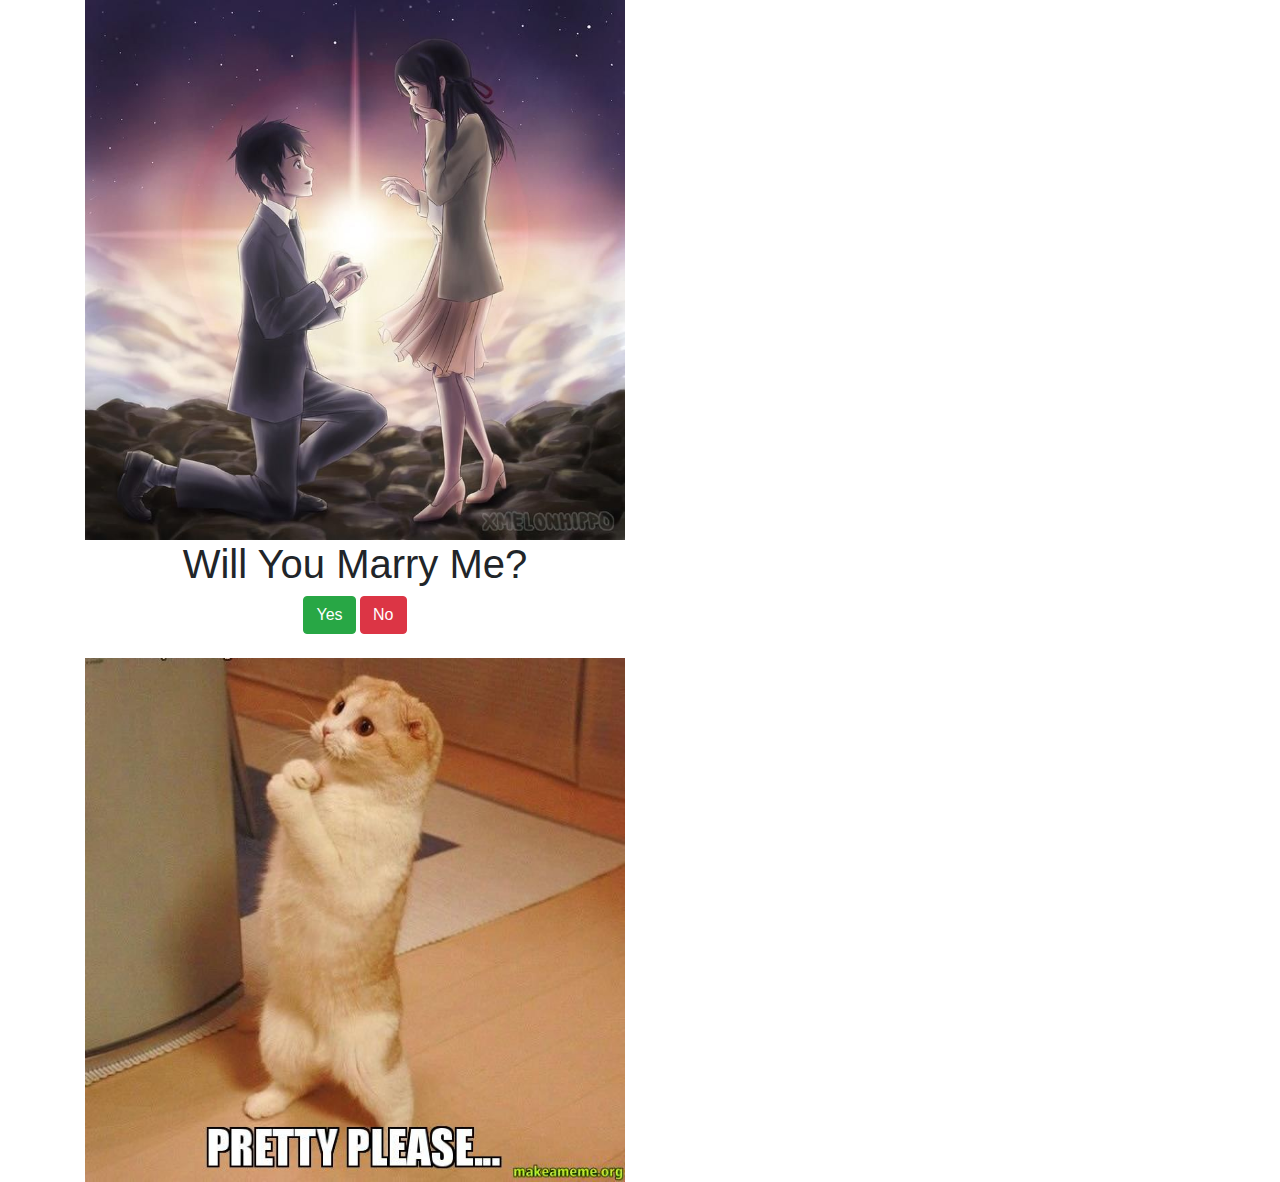
<file: index.html>
<!DOCTYPE html>
<html>

<head>
    <title>Will You Marry Me?</title>
    <meta name="viewport" content="width=device-width, initial-scale=1.0">
    <meta name="description" content="Just a fun website untill you try to say no. Why? Well go find out.">
    <meta name="title" content="Will you Marry me?">
    <meta name="author" content="sujinphilip">
    <meta property="og:title" content="Will you marry Me?">
    <meta property="og:type" content="website">
    <meta property="og:image" content="images/one.jpg">
    <meta property="og:url" content="https://sujinphilip.github.io/willYouMarryme/">
    <meta property="og:description" content="Just a Fun website UNTILL YOU TRY TO SAY NO ;-;">
    <meta property="og:site_name" content="Will you Marry me?">
    <link rel="stylesheet" href="https://cdnjs.cloudflare.com/ajax/libs/font-awesome/6.3.0/css/all.min.css" integrity="sha512-SzlrxWUlpfuzQ+pcUCosxcglQRNAq/DZjVsC0lE40xsADsfeQoEypE+enwcOiGjk/bSuGGKHEyjSoQ1zVisanQ==" crossorigin="anonymous" referrerpolicy="no-referrer"
    />
</head>
<link rel="stylesheet" href="https://cdn.jsdelivr.net/npm/bootstrap@4.3.1/dist/css/bootstrap.min.css" integrity="sha384-ggOyR0iXCbMQv3Xipma34MD+dH/1fQ784/j6cY/iJTQUOhcWr7x9JvoRxT2MZw1T" crossorigin="anonymous">
</head>

<body>
    <div class="container">
        <div class="row">
            <div class="col-12 col-lg-6">
                <div class="text-center">
                    <img src="images/one.jpg" class="img-fluid">
                    <br>
                    <h1>Will You Marry Me?</h1>
                    <input type="button" onclick="location.href='yes.html'" value="Yes" class="btn btn-success">
                    <input type="button" onclick="location.href='confirm.html'" value="No" class="btn btn-danger">
                    <br>
                    <br>
                    <img src="images/two.jpg" class="img-fluid">
                </div>
                <script src="https://code.jquery.com/jquery-3.3.1.slim.min.js" integrity="sha384-q8i/X+965DzO0rT7abK41JStQIAqVgRVzpbzo5smXKp4YfRvH+8abtTE1Pi6jizo" crossorigin="anonymous"></script>
                <script src="https://cdn.jsdelivr.net/npm/popper.js@1.14.7/dist/umd/popper.min.js" integrity="sha384-UO2eT0CpHqdSJQ6hJty5KVphtPhzWj9WO1clHTMGa3JDZwrnQq4sF86dIHNDz0W1" crossorigin="anonymous"></script>
                <script src="https://cdn.jsdelivr.net/npm/bootstrap@4.3.1/dist/js/bootstrap.min.js" integrity="sha384-JjSmVgyd0p3pXB1rRibZUAYoIIy6OrQ6VrjIEaFf/nJGzIxFDsf4x0xIM+B07jRM" crossorigin="anonymous"></script>
                <footer class=" text-center">

                </footer>
            </div>
        </div>
    </div>
</body>

</html>
</file>
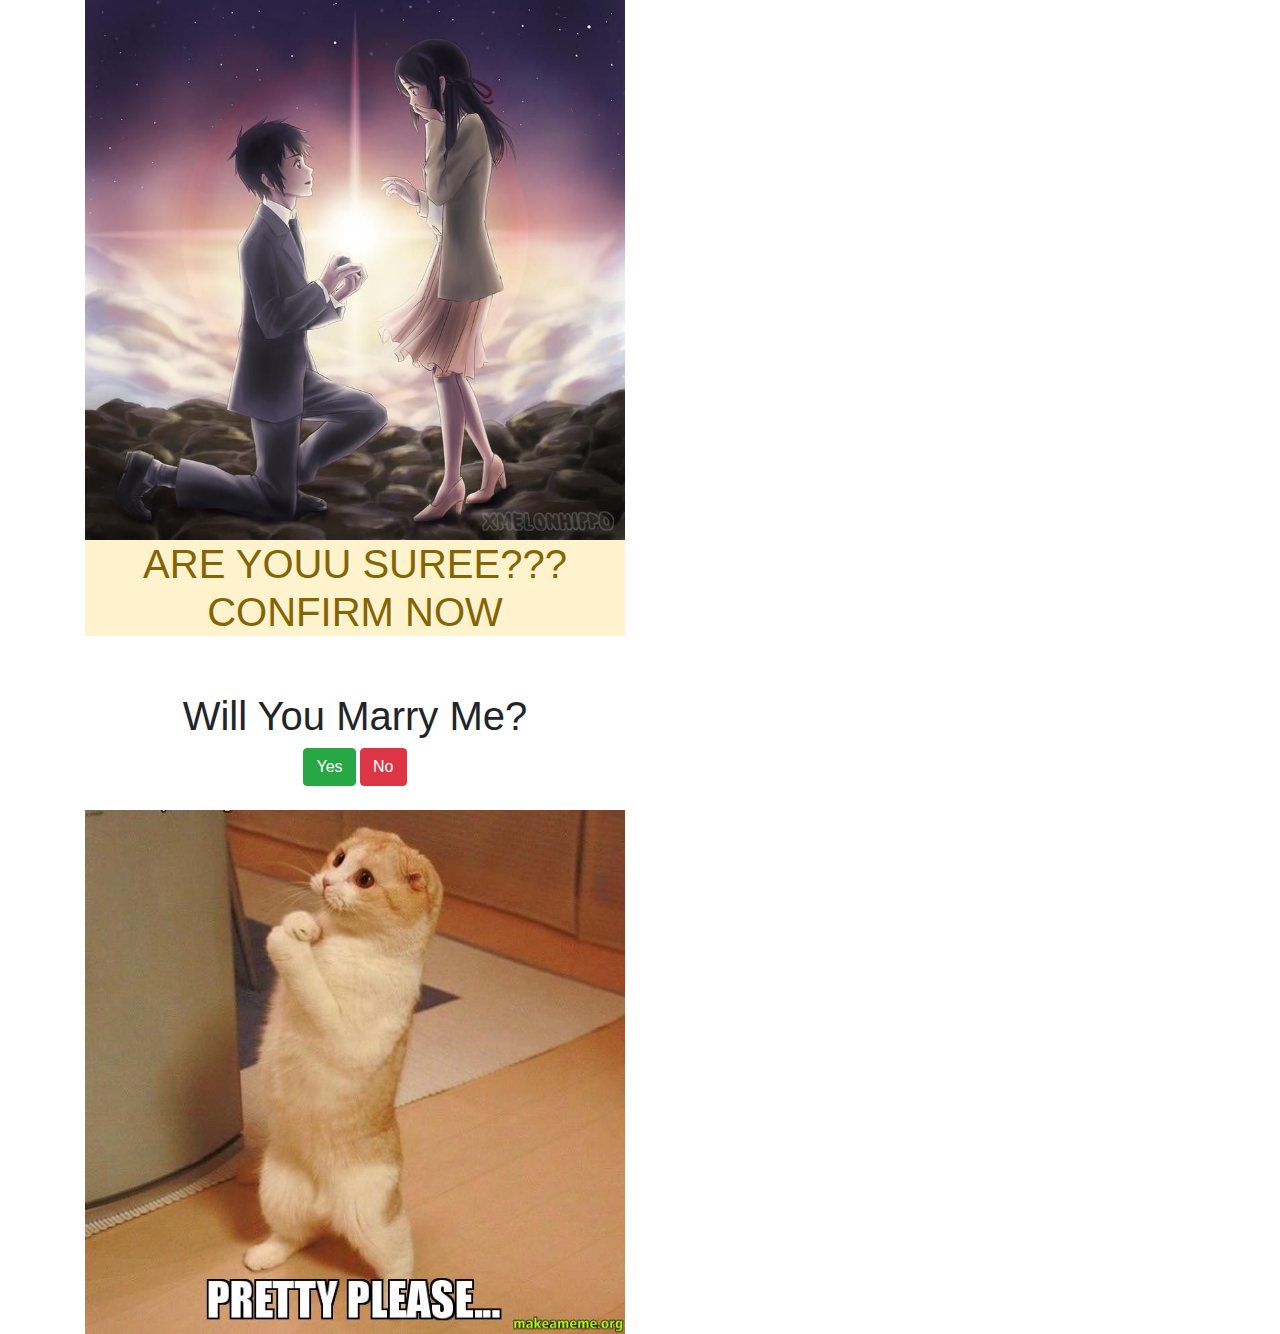
<file: confirm.html>
<!DOCTYPE html>
<html>

<head>
    <title>YOU SURE?</title>
    <meta name="viewport" content="width=device-width, initial-scale=1.0">
    <link rel="stylesheet" href="https://cdnjs.cloudflare.com/ajax/libs/font-awesome/6.3.0/css/all.min.css" integrity="sha512-SzlrxWUlpfuzQ+pcUCosxcglQRNAq/DZjVsC0lE40xsADsfeQoEypE+enwcOiGjk/bSuGGKHEyjSoQ1zVisanQ==" crossorigin="anonymous" referrerpolicy="no-referrer"
    />
</head>
<link rel="stylesheet" href="https://cdn.jsdelivr.net/npm/bootstrap@4.3.1/dist/css/bootstrap.min.css" integrity="sha384-ggOyR0iXCbMQv3Xipma34MD+dH/1fQ784/j6cY/iJTQUOhcWr7x9JvoRxT2MZw1T" crossorigin="anonymous">
</head>

<body>
    <div class="container">
        <div class="row">
            <div class="col-12 col-lg-6">
                <div class="text-center">
                    <img src="images/one.jpg" class="img-fluid">
                    <br>
                    <h1 class="alert-warning" role="alert">ARE YOUU SUREE??? CONFIRM NOW</h1>
                    <br>
                    <br>
                    <h1>Will You Marry Me?</h1>
                    <input type="button" value="Yes" id="yes-button" onclick="location.href='yes.html'" class="btn btn-success">
                    <input type="button" id="not-button" value="No" onclick="changeAndRedirect()" class="btn btn-danger">
                    <br>
                    <br>
                    <img src="images/two.jpg" class="img-fluid">
                </div>
                <script src="confirm.js"></script>
                <script src="https://code.jquery.com/jquery-3.3.1.slim.min.js" integrity="sha384-q8i/X+965DzO0rT7abK41JStQIAqVgRVzpbzo5smXKp4YfRvH+8abtTE1Pi6jizo" crossorigin="anonymous"></script>
                <script src="https://cdn.jsdelivr.net/npm/popper.js@1.14.7/dist/umd/popper.min.js" integrity="sha384-UO2eT0CpHqdSJQ6hJty5KVphtPhzWj9WO1clHTMGa3JDZwrnQq4sF86dIHNDz0W1" crossorigin="anonymous"></script>
                <script src="https://cdn.jsdelivr.net/npm/bootstrap@4.3.1/dist/js/bootstrap.min.js" integrity="sha384-JjSmVgyd0p3pXB1rRibZUAYoIIy6OrQ6VrjIEaFf/nJGzIxFDsf4x0xIM+B07jRM" crossorigin="anonymous"></script>
                <footer class="text-center">
                </footer>
            </div>
        </div>
    </div>
</body>

</html>
</file>
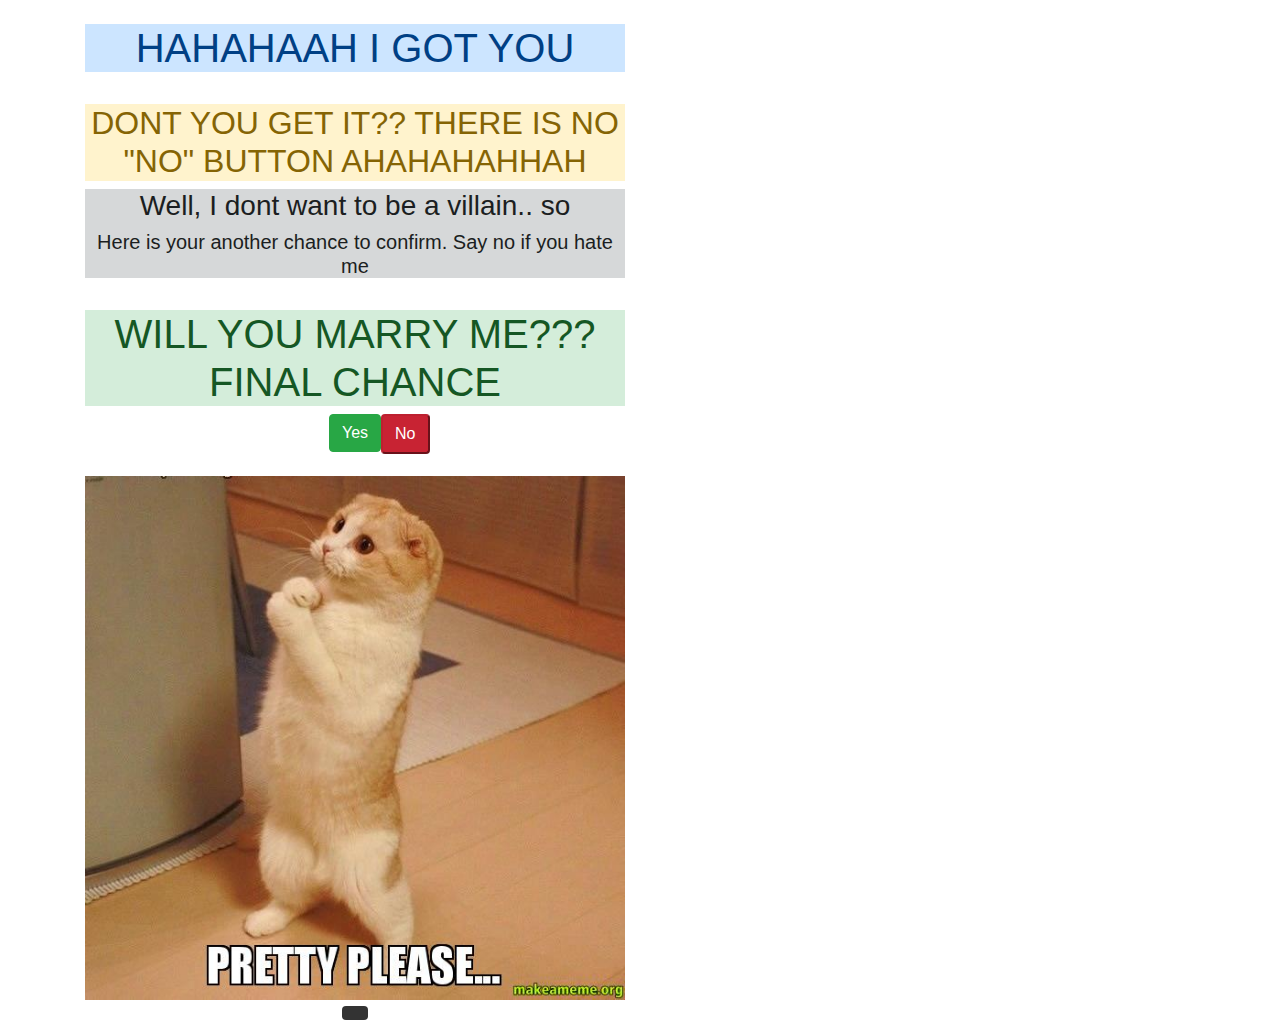
<file: gotyou.html>
<!DOCTYPE html>
<html>

<head>
    <title>GOT YOU AHHAHA</title>
    <meta name="viewport" content="width=device-width, initial-scale=1.0">
    <link rel="stylesheet" href="https://cdnjs.cloudflare.com/ajax/libs/font-awesome/6.3.0/css/all.min.css" integrity="sha512-SzlrxWUlpfuzQ+pcUCosxcglQRNAq/DZjVsC0lE40xsADsfeQoEypE+enwcOiGjk/bSuGGKHEyjSoQ1zVisanQ==" crossorigin="anonymous" referrerpolicy="no-referrer"
    />
    <link href="gotyou.css" rel="stylesheet">
</head>
<link rel="stylesheet" href="https://cdn.jsdelivr.net/npm/bootstrap@4.3.1/dist/css/bootstrap.min.css" integrity="sha384-ggOyR0iXCbMQv3Xipma34MD+dH/1fQ784/j6cY/iJTQUOhcWr7x9JvoRxT2MZw1T" crossorigin="anonymous">

<body>
    <div class="container">
        <div class="row">
            <div class="col-12 col-lg-6">
                <div class="text-center">
                    <br>
                    <h1 class="alert-primary" role="alert">HAHAHAAH I GOT YOU </h1>
                    <br>
                    <h2 class="alert-warning" role="alert">DONT YOU GET IT?? THERE IS NO "NO" BUTTON AHAHAHAHHAH</h2>
                    <div class="alert-dark" role="alert">
                        <h3>Well, I dont want to be a villain.. so</h3>
                        <h5>Here is your another chance to confirm. Say no if you hate me
                            <h5>
                    </div>
                    <br>
                    <h1 class="alert-success" role="alert">WILL YOU MARRY ME??? FINAL CHANCE</h1>
                    <input type="button" value="Yes" onclick="location.href='yes.html'" class="btn btn-success">
                    <input id="no-button" type="button" value="No" id="no-button" onclick="runAway()">
                    <br>
                    <br>
                    <img src="images/two.jpg" class="img-fluid">
                </div>
                <script src="gotyou.js"></script>
                <script src="https://code.jquery.com/jquery-3.3.1.slim.min.js" integrity="sha384-q8i/X+965DzO0rT7abK41JStQIAqVgRVzpbzo5smXKp4YfRvH+8abtTE1Pi6jizo" crossorigin="anonymous"></script>
                <script src="https://cdn.jsdelivr.net/npm/popper.js@1.14.7/dist/umd/popper.min.js" integrity="sha384-UO2eT0CpHqdSJQ6hJty5KVphtPhzWj9WO1clHTMGa3JDZwrnQq4sF86dIHNDz0W1" crossorigin="anonymous"></script>
                <script src="https://cdn.jsdelivr.net/npm/bootstrap@4.3.1/dist/js/bootstrap.min.js" integrity="sha384-JjSmVgyd0p3pXB1rRibZUAYoIIy6OrQ6VrjIEaFf/nJGzIxFDsf4x0xIM+B07jRM" crossorigin="anonymous"></script>
                <footer class=" text-center">
                    <a class="btn text-white btn-floating m-1" style="background-color: #333333;" href="https://github.com/SujinPhilip/willYouMarryme" role="button">
                        <i class="fab fa-github"></i>
                    </a>
                </footer>
            </div>
        </div>
</body>

</html>
</file>
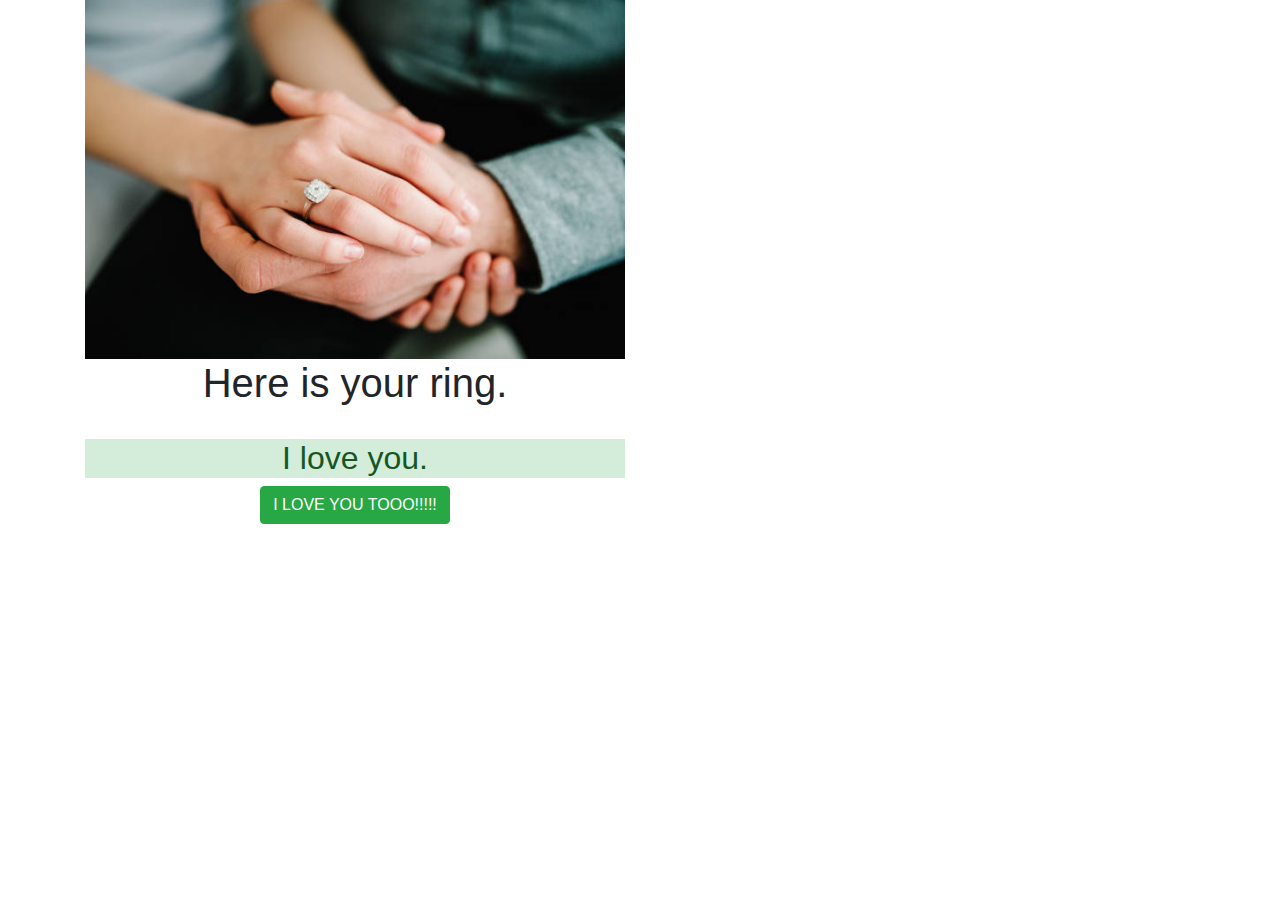
<file: yes.html>
<!DOCTYPE html>
<html>

<head>
    <title>Here is your ring. I love you</title>
    <meta name="viewport" content="width=device-width, initial-scale=1.0">
    <link rel="stylesheet" href="https://cdnjs.cloudflare.com/ajax/libs/font-awesome/6.3.0/css/all.min.css" integrity="sha512-SzlrxWUlpfuzQ+pcUCosxcglQRNAq/DZjVsC0lE40xsADsfeQoEypE+enwcOiGjk/bSuGGKHEyjSoQ1zVisanQ==" crossorigin="anonymous" referrerpolicy="no-referrer"
    />
</head>
<link rel="stylesheet" href="https://cdn.jsdelivr.net/npm/bootstrap@4.3.1/dist/css/bootstrap.min.css" integrity="sha384-ggOyR0iXCbMQv3Xipma34MD+dH/1fQ784/j6cY/iJTQUOhcWr7x9JvoRxT2MZw1T" crossorigin="anonymous">

<body>
    <div class="container">
        <div class="row">
            <div class="col-12 col-lg-6">
                <div class="text-center">
                    <img src="images/three.jpg" alt="Engagement Ring" class="img-fluid">
                    <br>
                    <h1>Here is your ring.</h1>
                    <br>
                    <h2 class="alert-success" role="alert">I love you.</h2>
                    <input type="button" value="I LOVE YOU TOOO!!!!!" onclick="alert('I am so happy!AWW')" class="btn btn-success">
                </div>
                <script src="yes.js"></script>
                <script src="https://code.jquery.com/jquery-3.3.1.slim.min.js" integrity="sha384-q8i/X+965DzO0rT7abK41JStQIAqVgRVzpbzo5smXKp4YfRvH+8abtTE1Pi6jizo" crossorigin="anonymous"></script>
                <script src="https://cdn.jsdelivr.net/npm/popper.js@1.14.7/dist/umd/popper.min.js" integrity="sha384-UO2eT0CpHqdSJQ6hJty5KVphtPhzWj9WO1clHTMGa3JDZwrnQq4sF86dIHNDz0W1" crossorigin="anonymous"></script>
                <script src="https://cdn.jsdelivr.net/npm/bootstrap@4.3.1/dist/js/bootstrap.min.js" integrity="sha384-JjSmVgyd0p3pXB1rRibZUAYoIIy6OrQ6VrjIEaFf/nJGzIxFDsf4x0xIM+B07jRM" crossorigin="anonymous"></script>
                <footer class=" text-center">
                </footer>
            </div>
        </div>
    </div>
</body>

</html>
</file>
<file: gotyou.css>
#no-button {
    color: white;
    background-color: #c82333;
    border-color: #bd2130;
    position: absolute;
    font-weight: 400;
    padding: .375rem .75rem;
    font-size: 1rem;
    line-height: 1.5;
    border-radius: .25rem;
}
</file>
